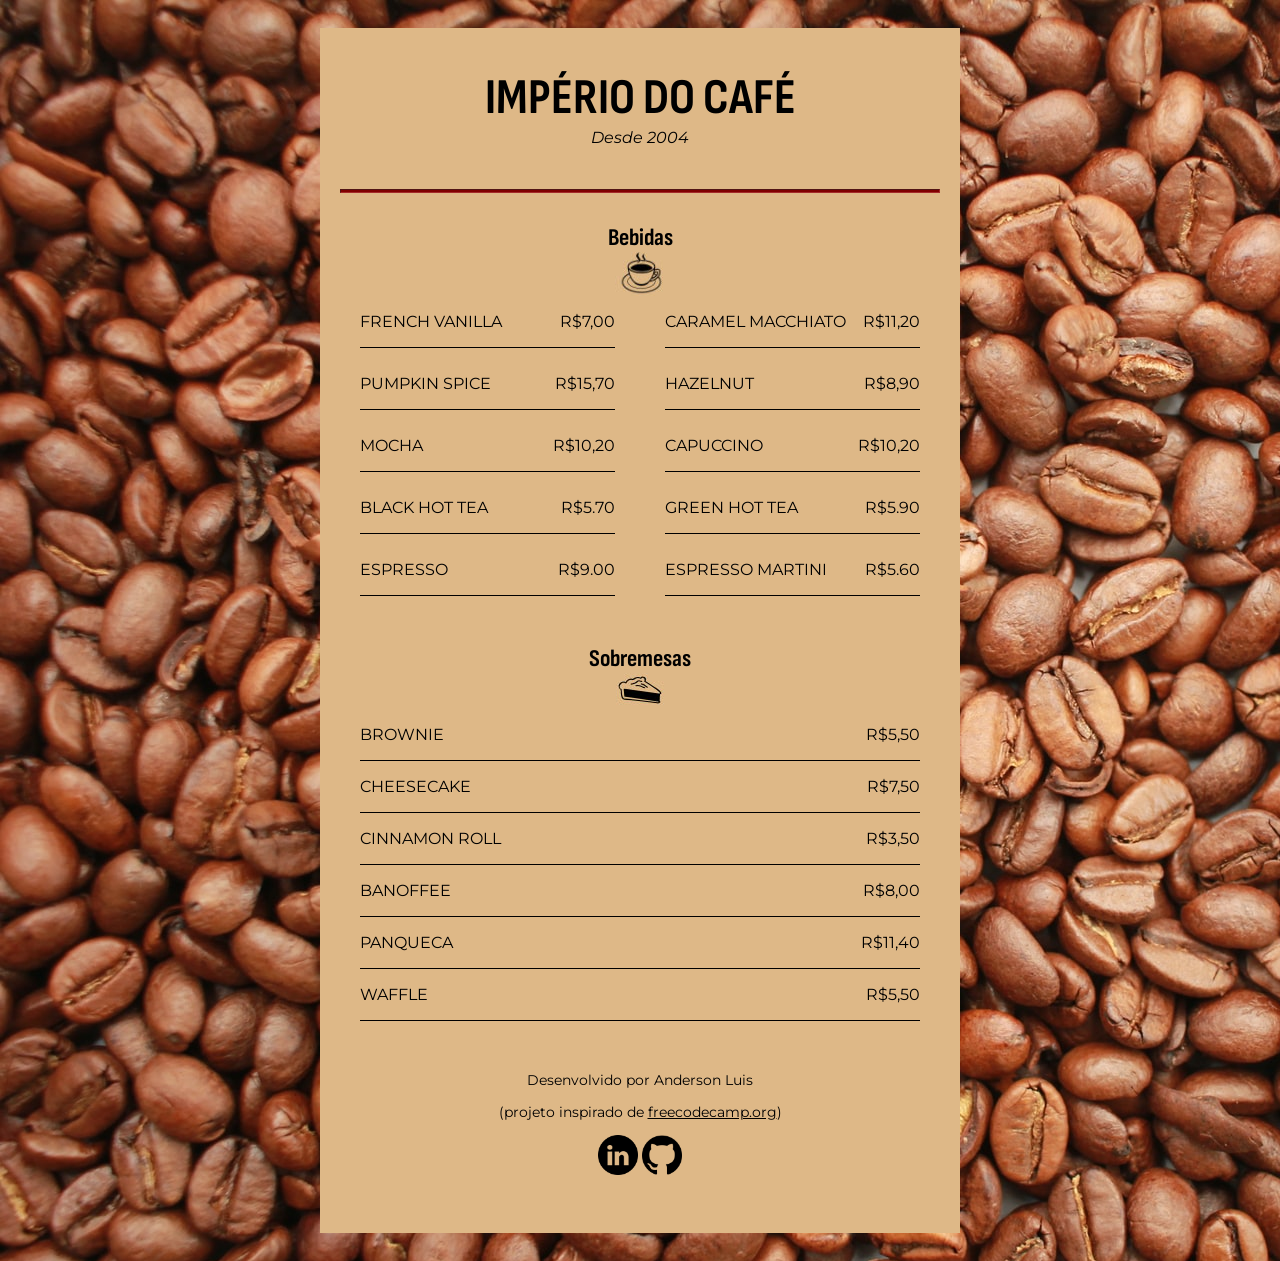
<file: index.html>
<!DOCTYPE html>
<html lang="pt-BR">
  <head>
    <meta charset="UTF-8" />
    <meta name="viewport" content="width=device-width, initial-scale=1.0" />
    <title>Cafe Menu</title>
    <link rel="stylesheet" href="./assets/styles/styles.css">
    <link rel="preconnect" href="https://fonts.googleapis.com">
    <link rel="preconnect" href="https://fonts.gstatic.com" crossorigin>
    <link href="https://fonts.googleapis.com/css2?family=Libre+Baskerville:ital,wght@0,400;0,700;1,400&family=Montserrat:ital,wght@0,100..900;1,100..900&family=Sofia+Sans+Condensed:ital,wght@0,1..1000;1,1..1000&display=swap" rel="stylesheet">
  </head>

  <body>
    <div class="menu">
      <main>

        <h1 class="title">IMPÉRIO DO CAFÉ</h1>
        <p class="subtitle">Desde 2004</p> <br />

        <hr>

        <section>
          <h2>Bebidas</h2>
          <img class="products-logos" src="./assets/images/cafe.jpg" alt="coffee icon" />
          <div class="drinks"> 
            <article class="item">
              <p class="flavor">FRENCH VANILLA</p><p class="price">R$7,00</p>
            </article>

            <article class="item">
              <p class="flavor">CARAMEL MACCHIATO</p><p class="price">R$11,20</p>
            </article>

            <article class="item">
              <p class="flavor">PUMPKIN SPICE</p><p class="price">R$15,70</p>
            </article>

            <article class="item">
              <p class="flavor">HAZELNUT</p><p class="price">R$8,90</p>
            </article>

            <article class="item">
              <p class="flavor">MOCHA</p><p class="price">R$10,20</p>
            </article>

            <article class="item">
              <p class="flavor">CAPUCCINO</p><p class="price">R$10,20</p>
            </article>

            <article class="item">
              <p class="flavor">BLACK HOT TEA</p><p class="price">R$5.70</p>
            </article>

            <article class="item">
              <p class="flavor">GREEN HOT TEA</p><p class="price">R$5.90</p>
            </article>

            <article class="item">
              <p class="flavor">ESPRESSO</p><p class="price">R$9.00</p>
            </article>

            <article class="item">
              <p class="flavor">ESPRESSO MARTINI</p><p class="price">R$5.60</p>
            </article>
          </div>  
        </section>

        <section>
          <div class="snacks">
            <br /><h2>Sobremesas</h2>
            <img class="products-logos" src="./assets/images/pie.jpg" alt="pie icon">
            <article class="item">
              <p class="dessert">BROWNIE</p><p class="price">R$5,50</p>
            </article>

            <article class="item">
              <p class="dessert">CHEESECAKE</p><p class="price">R$7,50</p>
            </article>

            <article class="item">
              <p class="dessert">CINNAMON ROLL</p><p class="price">R$3,50</p>
            </article>
              
            <article class="item">
              <p class="dessert"> BANOFFEE</p><p class="price">R$8,00</p>
            </article>

            <article class="item">
              <p class="dessert">PANQUECA</p><p class="price">R$11,40</p>
            </article>

            <article class="item">
              <p class="dessert">WAFFLE</p><p class="price">R$5,50</p>
            </article>
          </div>
        </section>
      </main>

      <footer>
        <p>Desenvolvido por Anderson Luis</p>
        <p>(projeto inspirado de <a href="https://www.freecodecamp.org/" target="_blank">freecodecamp.org</a>)</p>
        <p>
          <a href="https://linkedin.com/in/anderson-luis-663970325" target="_blank"><img class="social-medias-images" src="./assets/images/linkedin.png" alt="the linkedin logo"></a>
          <a href="https://github.com/andluis35" target="_blank"><img class="social-medias-images" src="./assets/images/github.png" alt="the github logo"></a>
        </p>
      </footer>
    </div>
  </body>
</html>
</file>
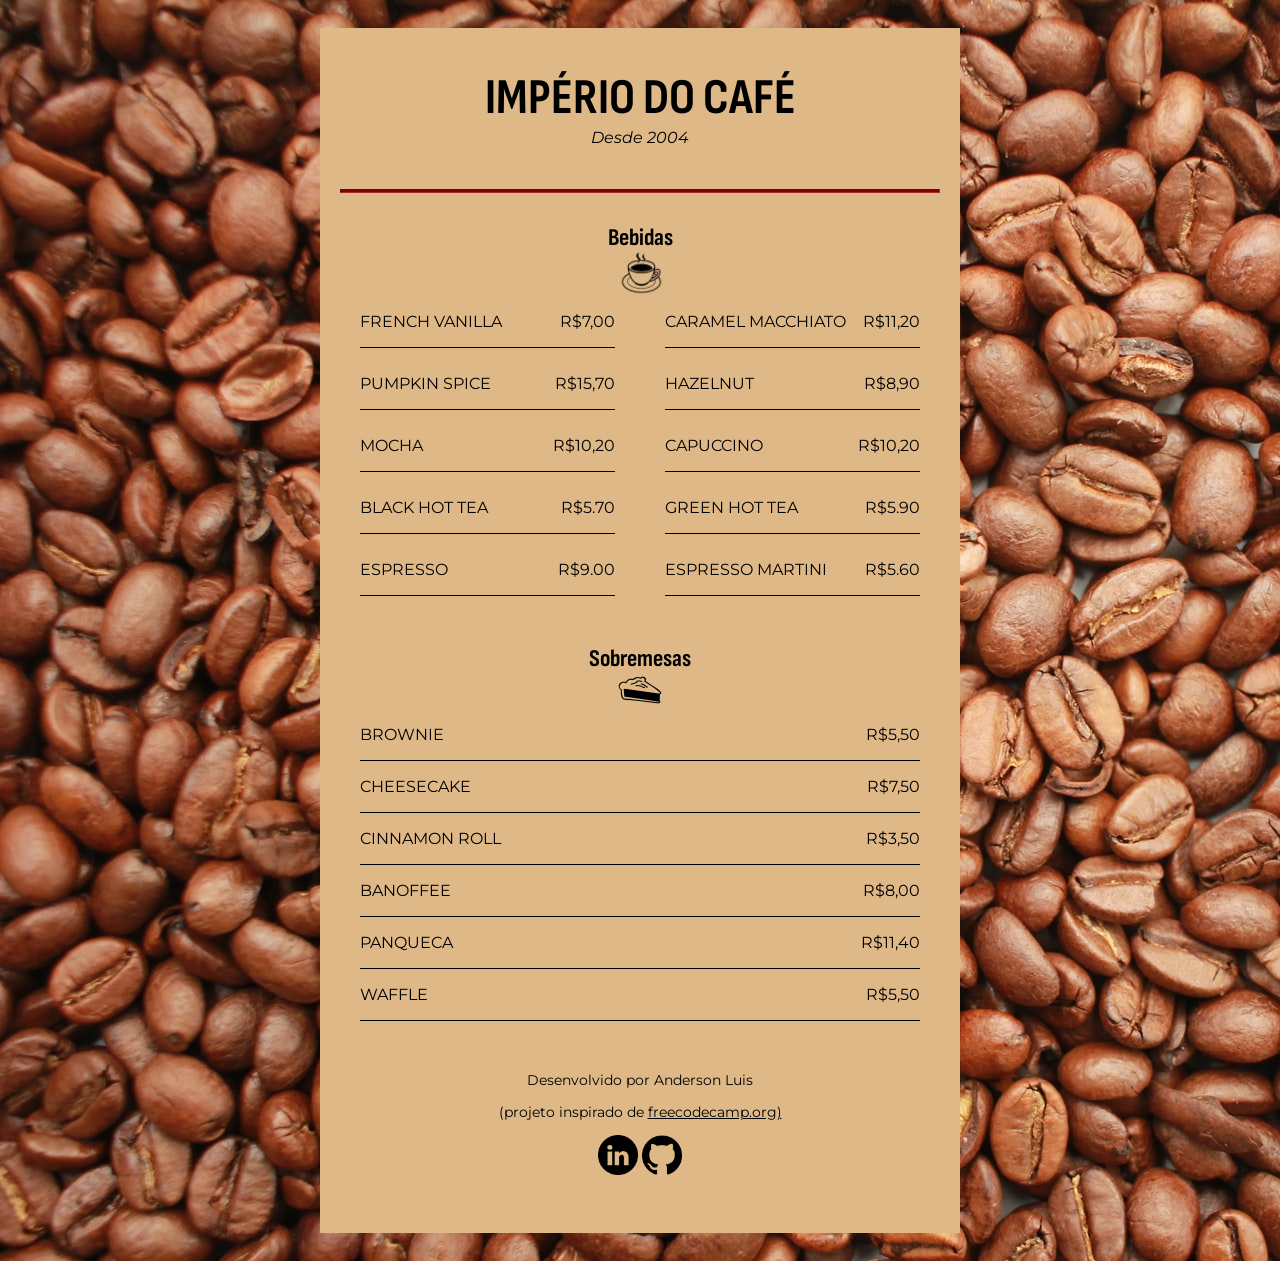
<file: 1.Menu_Cafeteria/index.html>
<!DOCTYPE html>
<html lang="pt-BR">
  <head>
    <meta charset="UTF-8" />
    <meta name="viewport" content="width=device-width, initial-scale=1.0" />
    <title>Cafe Menu</title>
    <link rel="stylesheet" href="./styles.css">
    <link rel="preconnect" href="https://fonts.googleapis.com">
    <link rel="preconnect" href="https://fonts.gstatic.com" crossorigin>
    <link href="https://fonts.googleapis.com/css2?family=Libre+Baskerville:ital,wght@0,400;0,700;1,400&family=Montserrat:ital,wght@0,100..900;1,100..900&family=Sofia+Sans+Condensed:ital,wght@0,1..1000;1,1..1000&display=swap" rel="stylesheet">
  </head>

  <body>
    <div class="menu">
      <main>

        <h1 class="title">IMPÉRIO DO CAFÉ</h1>
        <p class="subtitle">Desde 2004</p> <br />

        <hr>

        <section>
          <h2>Bebidas</h2>
          <img class="products-logos" src="./images/cafe.jpg" alt="coffee icon" />
          <div class="drinks"> 
            <article class="item">
              <p class="flavor">FRENCH VANILLA</p><p class="price">R$7,00</p>
            </article>

            <article class="item">
              <p class="flavor">CARAMEL MACCHIATO</p><p class="price">R$11,20</p>
            </article>

            <article class="item">
              <p class="flavor">PUMPKIN SPICE</p><p class="price">R$15,70</p>
            </article>

            <article class="item">
              <p class="flavor">HAZELNUT</p><p class="price">R$8,90</p>
            </article>

            <article class="item">
              <p class="flavor">MOCHA</p><p class="price">R$10,20</p>
            </article>

            <article class="item">
              <p class="flavor">CAPUCCINO</p><p class="price">R$10,20</p>
            </article>

            <article class="item">
              <p class="flavor">BLACK HOT TEA</p><p class="price">R$5.70</p>
            </article>

            <article class="item">
              <p class="flavor">GREEN HOT TEA</p><p class="price">R$5.90</p>
            </article>

            <article class="item">
              <p class="flavor">ESPRESSO</p><p class="price">R$9.00</p>
            </article>

            <article class="item">
              <p class="flavor">ESPRESSO MARTINI</p><p class="price">R$5.60</p>
            </article>
          </div>  
        </section>

        <section>
          <div class="snacks">
            <br /><h2>Sobremesas</h2>
            <img class="products-logos" src="./images/pie.jpg" alt="pie icon">
            <article class="item">
              <p class="dessert">BROWNIE</p><p class="price">R$5,50</p>
            </article>

            <article class="item">
              <p class="dessert">CHEESECAKE</p><p class="price">R$7,50</p>
            </article>

            <article class="item">
              <p class="dessert">CINNAMON ROLL</p><p class="price">R$3,50</p>
            </article>
              
            <article class="item">
              <p class="dessert"> BANOFFEE</p><p class="price">R$8,00</p>
            </article>

            <article class="item">
              <p class="dessert">PANQUECA</p><p class="price">R$11,40</p>
            </article>

            <article class="item">
              <p class="dessert">WAFFLE</p><p class="price">R$5,50</p>
            </article>
          </div>
        </section>
      </main>

      <footer>
        <p>Desenvolvido por Anderson Luis</p>
        <p>(projeto inspirado de <a href="https://www.freecodecamp.org/" target="_blank">freecodecamp.org)</a></p>
        <p>
          <a href="www.linkedin.com/in/anderson-luis-663970325" target="_blank"><img class="social-medias-images" src="./images/linkedin.png" alt="the linkedin logo"></a>
          <a href="https://github.com/andluis35" target="_blank"><img class="social-medias-images" src="./images/github.png" alt="the github logo"></a>
        </p>
      </footer>
    </div>
  </body>
</html>
</file>
<file: assets/styles/styles.css>
h1, h2, p {
    text-align: center;
}

h1 {
    margin-top: 0;
}

body {
    background-image: url("../images/beans.jpg");
    padding: 20px;
}

h2 {
    margin-top: 30px;
    font-family: "Sofia Sans Condensed", sans-serif;
}

p {
    font-family: Montserrat, sans-serif;
}

hr {
    height: 2px;
    background-color:maroon;
    border-color: brown;
}

.menu {
    background-color: burlywood;
    width: 80%;
    margin-left: auto;
    margin-right: auto;
    padding-left: 20px;
    padding-right: 20px;
    padding-top: 40px;
    padding-bottom: 40px;
    max-width: 600px;
    min-width: 300px;
}

.drinks  {
    display: grid;
    grid-template-columns: 1fr 1fr;
    grid-template-rows: repeat(4, 1fr);
    gap: 10px;
}

.item {
    margin-left: 20px;
    margin-right: 20px;
    border-bottom: 1px solid black;
}

.item p {
    display: inline-block;
}

.flavor, .dessert {
    text-align: left;
    width: 75%;
}
.price {
    text-align: right;
    width: 25%;
}

.title {
    margin-bottom: 0px;
    font-family: "Sofia Sans Condensed", sans-serif;
    font-size: 50px;
}

.subtitle {
    margin-top: 0px;
    font-family: Montserrat, sans-serif;
    font-style: italic;
}

.social-medias-images {
    width: 40px;
    height: 40px;
}

.products-logos {
    display: block;
    margin-left: auto;
    margin-right:auto;
    margin-top: -20px;
}

@media(max-width: 803px) {
    .drinks  {
        display: grid;
        grid-template-columns: 1fr;
        grid-template-rows: repeat(10, 1fr);
        gap: 10px;
    }
}

/* FOOTER */

footer {
    font-size: 14px;
    margin-top: 50px;
}

a {
    color: black;
}

a:visited {
    color: grey;
}

a:hover {
    color: brown;
}

a:active {
    color:maroon;
}
</file>
<file: 1.Menu_Cafeteria/styles.css>
h1, h2, p {
    text-align: center;
}

h1 {
    margin-top: 0;
}

body {
    background-image: url("./images/beans.jpg");
    padding: 20px;
}

h2 {
    margin-top: 30px;
    font-family: "Sofia Sans Condensed", sans-serif;
}

p {
    font-family: Montserrat, sans-serif;
}

hr {
    height: 2px;
    background-color:maroon;
    border-color: brown;
}

.menu {
    background-color: burlywood;
    width: 80%;
    margin-left: auto;
    margin-right: auto;
    padding-left: 20px;
    padding-right: 20px;
    padding-top: 40px;
    padding-bottom: 40px;
    max-width: 600px;
    min-width: 300px;
}

.drinks  {
    display: grid;
    grid-template-columns: 1fr 1fr;
    grid-template-rows: repeat(4, 1fr);
    gap: 10px;
}

.item {
    margin-left: 20px;
    margin-right: 20px;
    border-bottom: 1px solid black;
}

.item p {
    display: inline-block;
}

.flavor, .dessert {
    text-align: left;
    width: 75%;
}
.price {
    text-align: right;
    width: 25%;
}

.title {
    margin-bottom: 0px;
    font-family: "Sofia Sans Condensed", sans-serif;
    font-size: 50px;
}

.subtitle {
    margin-top: 0px;
    font-family: Montserrat, sans-serif;
    font-style: italic;
}

.social-medias-images {
    width: 40px;
    height: 40px;
}

.products-logos {
    display: block;
    margin-left: auto;
    margin-right:auto;
    margin-top: -20px;
}

@media(max-width: 803px) {
    .drinks  {
        display: grid;
        grid-template-columns: 1fr;
        grid-template-rows: repeat(10, 1fr);
        gap: 10px;
    }
}

/* FOOTER */

footer {
    font-size: 14px;
    margin-top: 50px;
}

a {
    color: black;
}

a:visited {
    color: grey;
}

a:hover {
    color: brown;
}

a:active {
    color:maroon;
}
</file>
